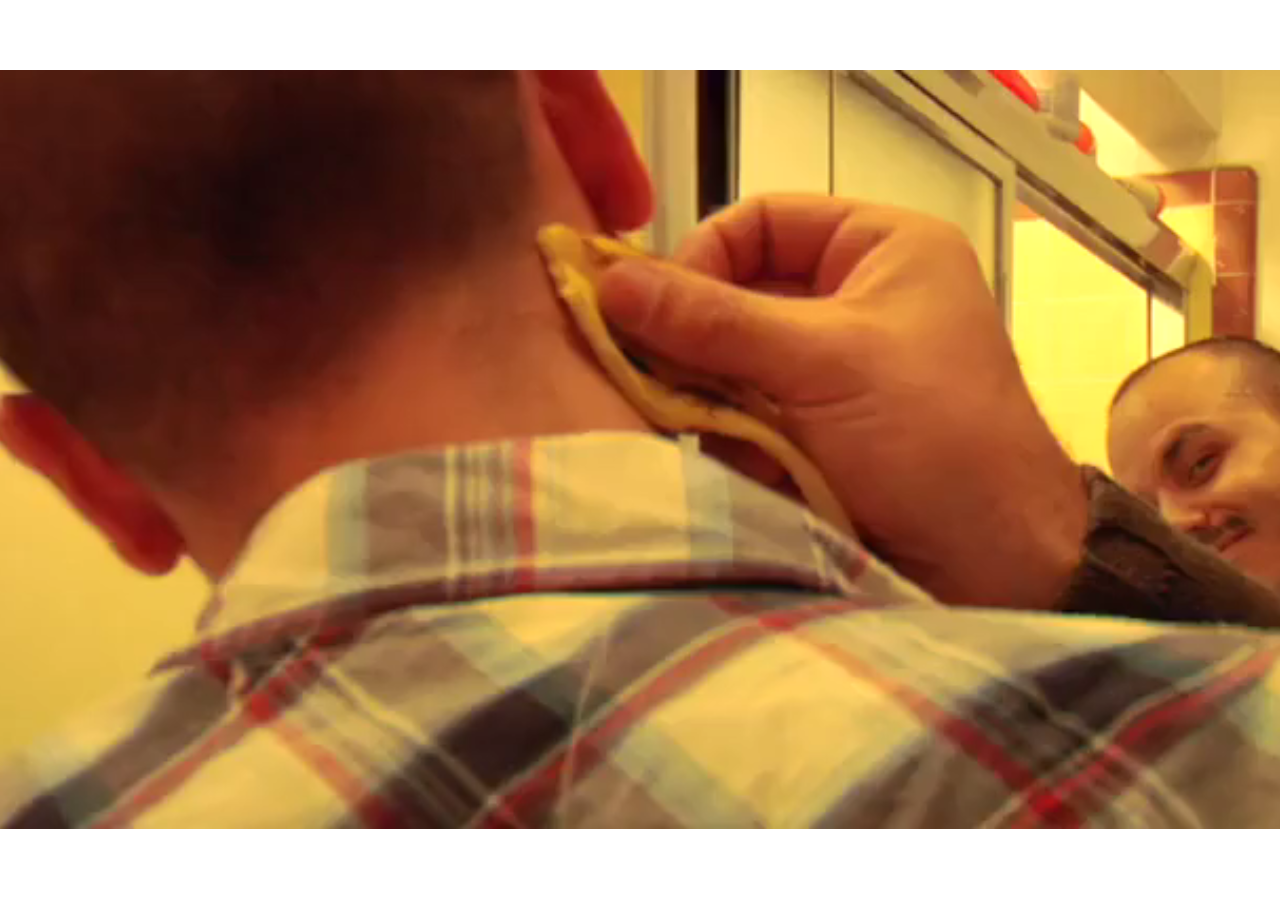
<file: simple_test/index.html>
<!DOCTYPE html PUBLIC "-//W3C//DTD XHTML 1.0 Transitional//EN" "http://www.w3.org/TR/xhtml1/DTD/xhtml1-transitional.dtd">
<html xmlns="http://www.w3.org/1999/xhtml">

<script src="http://ajax.googleapis.com/ajax/libs/jquery/1.7.1/jquery.min.js" type="text/javascript"></script>
<script src="fill_resize.js" type="text/javascript"></script>

<head>
	<style type="text/css">
* {
	margin: 0px;
	padding: 0px;
}
</style>
</head>

<body>

<div id="bite">
<video id="bite2" class="fill" width="600" height="400" preload="auto" loop>
<source src="../assets/02facts/03insectBite.mp4" type="video/mp4">
<source src="../assets/02facts/03insectBite.webm" type="video/webm">
	Your browser does not support the video tag.
</video>
</div> 

<script>

var autoPlayVideo = document.getElementById("bite2");

function test() {
	autoPlayVideo.play();
};


test(); 


</script>

</body>
</html>
</file>
